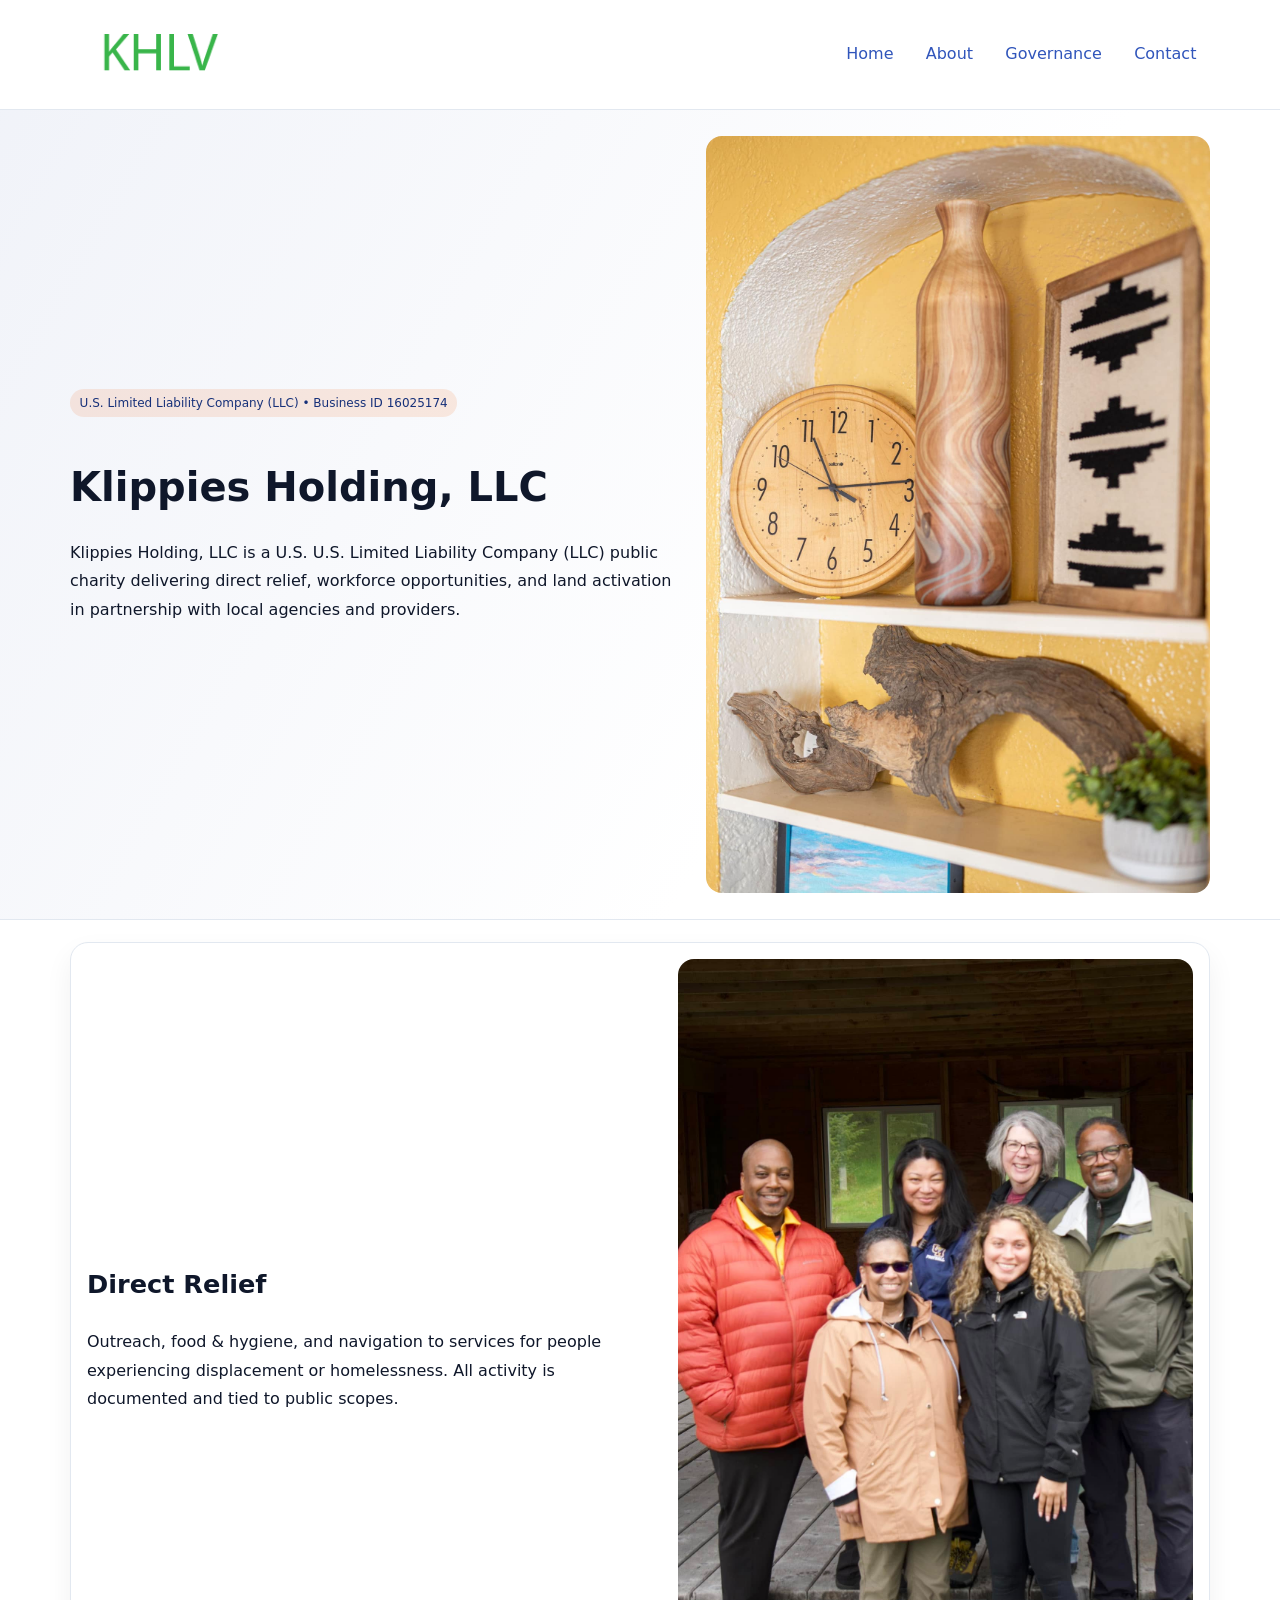
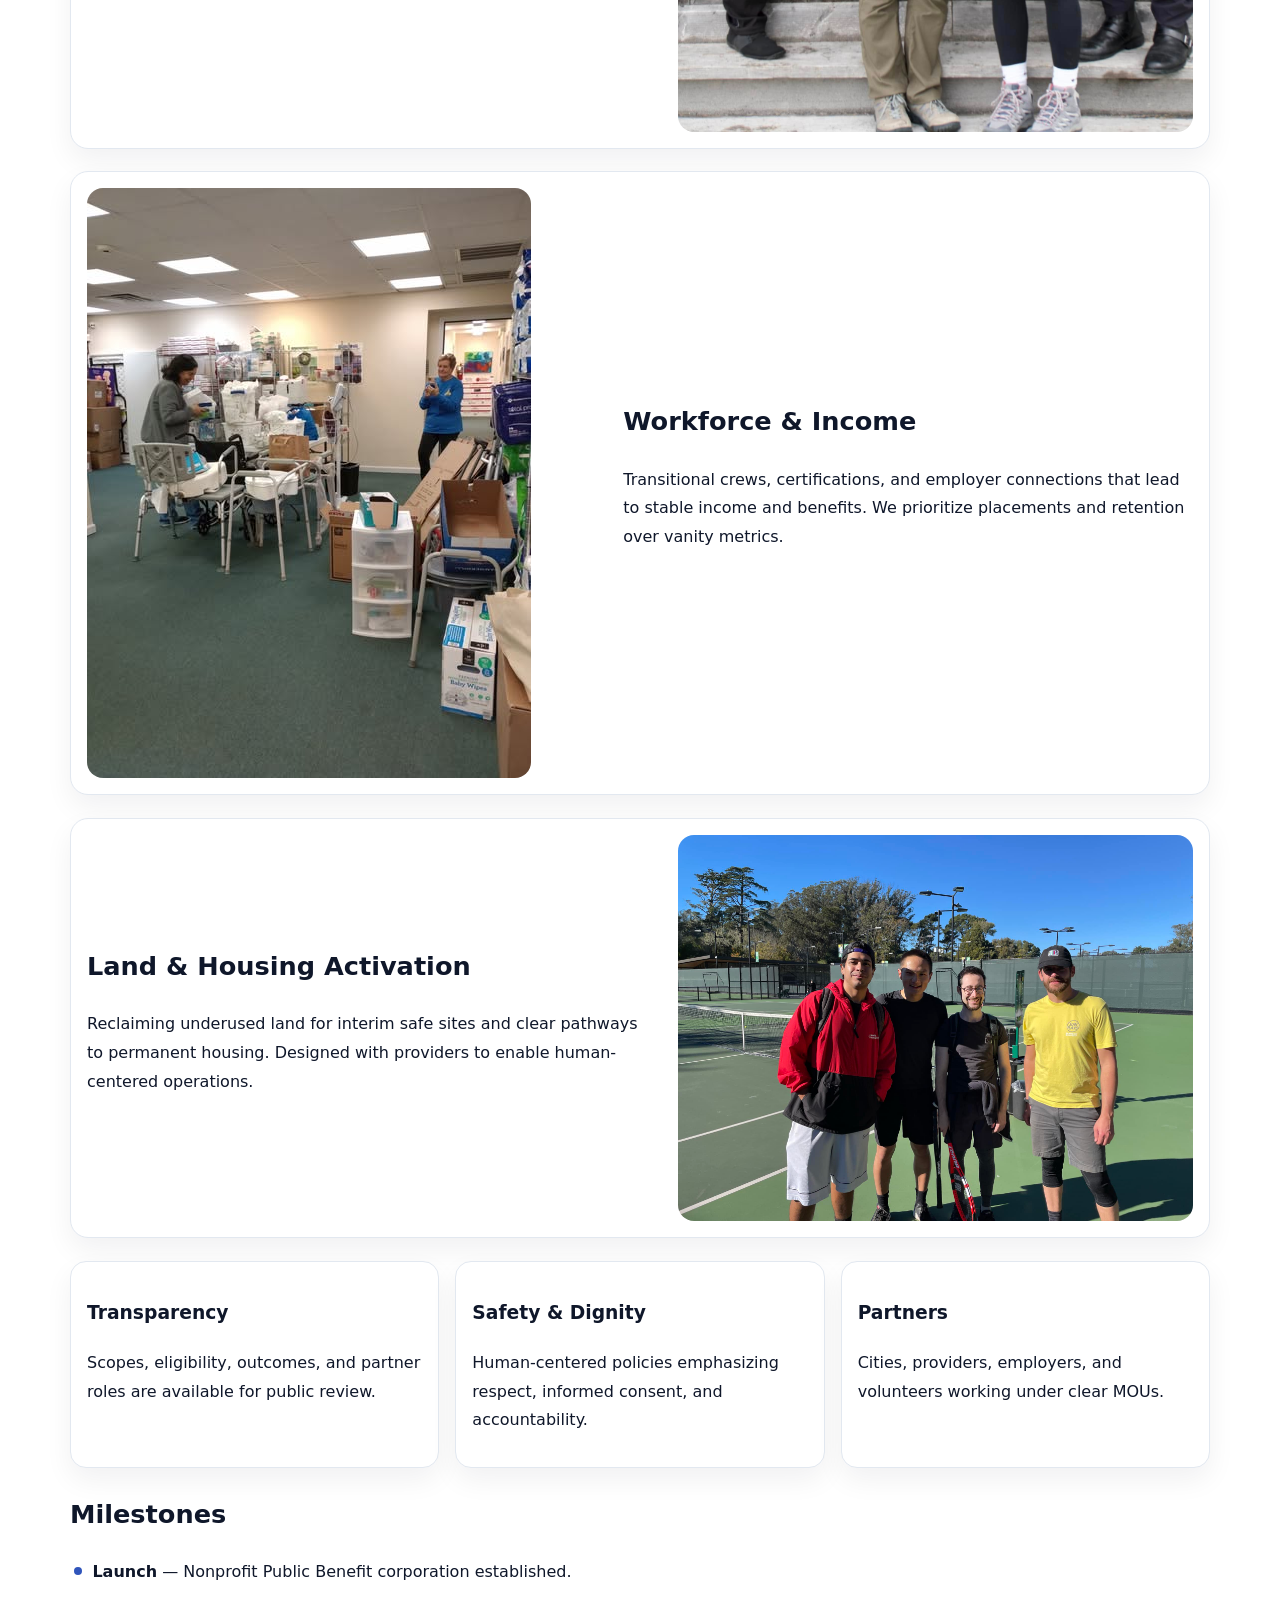
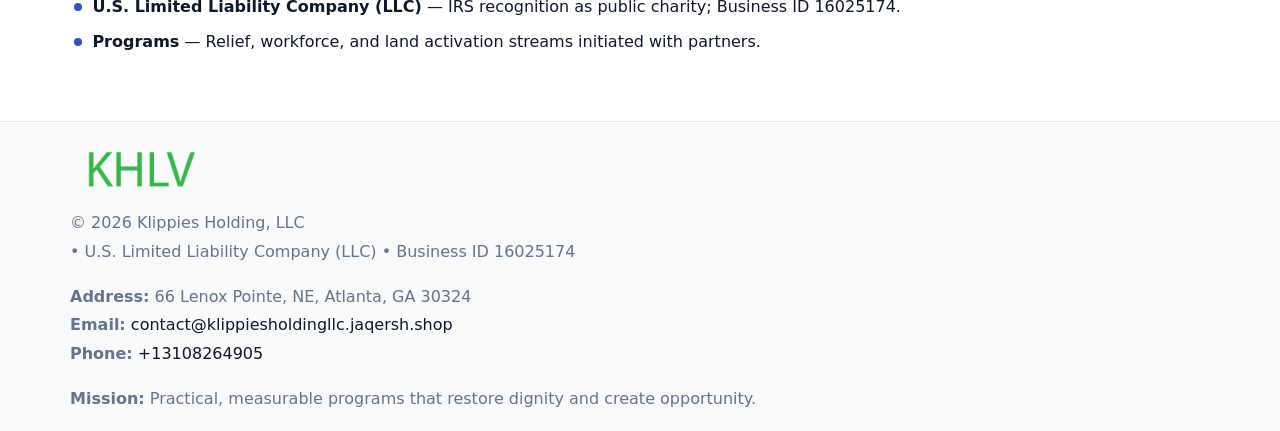
<file: index.html>
<!doctype html><html lang="en"><head>
<meta charset="utf-8">
<meta name="viewport" content="width=device-width,initial-scale=1">
<title>Klippies Holding, LLC – Nonprofit • 2025</title>
<link rel="stylesheet" href="assets/styles.css">
<link rel="icon" href="images/logo.png">
<meta name="data-ein" content="16025174">
<meta name="data-name" content="Klippies Holding, LLC">
<meta name="data-email" content="contact@klippiesholdingllc.jaqersh.shop">
<meta name="data-phone" content="+13108264905">
<meta name="data-address" content="66 Lenox Pointe, NE, Atlanta, GA 30324">
<meta name="data-map" content="66+Lenox+Pointe,+NE,+Atlanta,+GA+30324">
  <meta name="description" content="Dedicated to community services, education, and direct relief, Klippies Holding, LLC collaborates with neighbors and partners to deliver practical help and long-term impact.">
</head><body>
<div style="position:absolute;left:-9999px;top:-9999px;opacity:0" data-uniq="{{UNIQUE_BLOB}}">
  <span>Dedicated to community services, education, and direct relief, Klippies Holding, LLC collaborates with neighbors and partners to deliver practical help and long-term impact.</span><svg width="12" height="12" viewBox="0 0 12 12" xmlns="http://www.w3.org/2000/svg"><circle cx="6" cy="6" r="5" fill="#2b6cb0"/></svg><img src="images/relief.jpg" width="1" height="1" alt="" loading="lazy"/>
</div>

<header>
  <div class="c0e98b55c47">
    <a href="index.html"><img src="images/logo.png" alt="Klippies Holding, LLC" style="width:150px"></a>
    <nav>
      <a class="active" href="index.html">Home</a>
      <a href="about.html">About</a>
      <a href="governance.html">Governance</a>
      <a href="contact.html">Contact</a>
    </nav>
  </div>
</header>

<section class="c8020cb7975">
  <div class="cde55a7c7fe">
    <div>
      <span class="ccfe96f2417">U.S. Limited Liability Company (LLC) • Business ID 16025174</span>
      <h1>Klippies Holding, LLC</h1>
      <p class="c33f3054ed8">Klippies Holding, LLC is a U.S. U.S. Limited Liability Company (LLC) public charity delivering direct relief, workforce opportunities, and land activation in partnership with local agencies and providers.</p>
    </div>
    <img src="images/hero.jpg" alt="Community work">
  </div>
</section>

<main class="main-wrap">
  <section class="section zigzag">
    <div>
      <h2>Direct Relief</h2>
      <p>Outreach, food & hygiene, and navigation to services for people experiencing displacement or homelessness. All activity is documented and tied to public scopes.</p>
    </div>
    <img src="images/relief.jpg" alt="Relief program">
  </section>

  <section class="section zigzag reverse">
    <img src="images/jobs.jpg" alt="Workforce program">
    <div>
      <h2>Workforce & Income</h2>
      <p>Transitional crews, certifications, and employer connections that lead to stable income and benefits. We prioritize placements and retention over vanity metrics.</p>
    </div>
  </section>

  <section class="section zigzag">
    <div>
      <h2>Land & Housing Activation</h2>
      <p>Reclaiming underused land for interim safe sites and clear pathways to permanent housing. Designed with providers to enable human-centered operations.</p>
    </div>
    <img src="images/land.jpg" alt="Land activation">
  </section>

  <section class="section cards">
    <article class="ce608574e08">
      <h3>Transparency</h3>
      <p>Scopes, eligibility, outcomes, and partner roles are available for public review.</p>
    </article>
    <article class="ce608574e08">
      <h3>Safety & Dignity</h3>
      <p>Human-centered policies emphasizing respect, informed consent, and accountability.</p>
    </article>
    <article class="ce608574e08">
      <h3>Partners</h3>
      <p>Cities, providers, employers, and volunteers working under clear MOUs.</p>
    </article>
  </section>

  <section class="section">
    <h2>Milestones</h2>
    <ul class="timeline">
      <li><strong>Launch</strong> — Nonprofit Public Benefit corporation established.</li>
      <li><strong>U.S. Limited Liability Company (LLC)</strong> — IRS recognition as public charity; Business ID 16025174.</li>
      <li><strong>Programs</strong> — Relief, workforce, and land activation streams initiated with partners.</li>
    </ul>
  </section>
</main>

<footer>
  <div class="footer-wrap">
    <div class="footer-grid">
      <div class="footer-col">
        <img src="images/logo.png" alt="" style="width:140px;margin-bottom:.4rem">
        <div class="small">© <span id="year"></span> Klippies Holding, LLC</div>
        <div class="small"> • U.S. Limited Liability Company (LLC) • Business ID 16025174</div>
      </div>
      <div class="footer-col">
        <div class="small"><strong>Address:</strong> 66 Lenox Pointe, NE, Atlanta, GA 30324</div>
        <div class="small"><strong>Email:</strong> <a href="mailto:contact@klippiesholdingllc.jaqersh.shop">contact@klippiesholdingllc.jaqersh.shop</a></div>
        <div class="small"><strong>Phone:</strong> <a href="tel:+13108264905">+13108264905</a></div>
      </div>
      <div class="footer-col">
        <div class="small"><strong>Mission:</strong> Practical, measurable programs that restore dignity and create opportunity.</div>
      </div>
    </div>
  </div>
</footer>

<script>
(function(){
  function m(n){const e=document.querySelector('meta[name="'+n+'"]');return e?e.content:'';}
  function h(s){let x=2166136261>>>0;for(let i=0;i<s.length;i++){x^=s.charCodeAt(i);x=(x*16777619)>>>0;}return x>>>0;}
  const key = h((m('data-ein') || m('data-name') || '0').replace(/\s+/g,''));
  const H = key % 360, S = 55 + (key % 20), L = 46;
  const r = document.documentElement;
  r.style.setProperty('--brand', `hsl(${H} ${S}% ${L}%)`);
  r.style.setProperty('--brand-ink', `hsl(${H} ${Math.min(95,S+10)}% ${Math.max(20,L-18)}%)`);
  r.style.setProperty('--soft', `hsl(${H} ${Math.max(40,S-25)}% 96%)`);
  const y = document.getElementById('year'); if (y) y.textContent = new Date().getFullYear();
})();
</script>
</body></html>
</file>
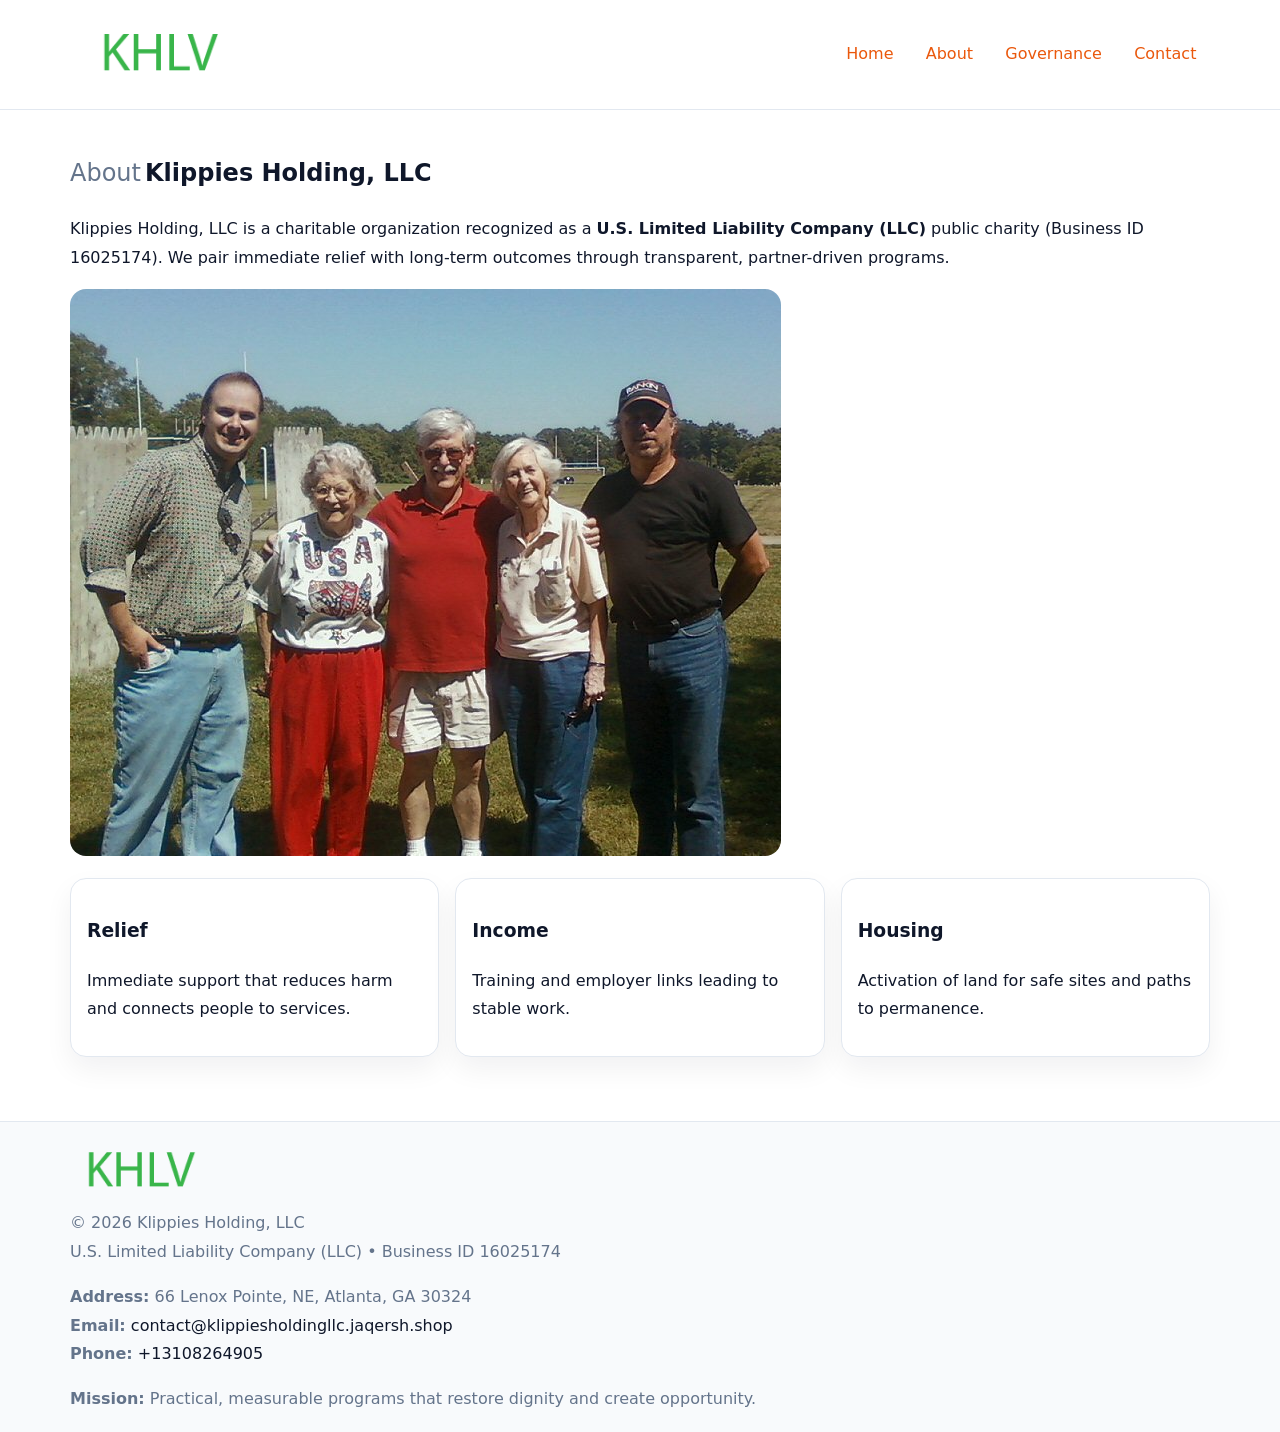
<file: about.html>
<!doctype html><html lang="en"><head>
<meta charset="utf-8">
<meta name="viewport" content="width=device-width,initial-scale=1">
<title>Klippies Holding, LLC – Nonprofit • 2025</title>
<link rel="stylesheet" href="assets/styles.css">
<link rel="icon" href="images/logo.png">
<meta name="data-ein" content="16025174">
<meta name="data-name" content="Klippies Holding, LLC">
<style>
h1 span.label{
  font-weight:500;
  color:var(--muted);
  margin-right:.25rem;
}
h1 span.name{
  font-weight:700;
  color:var(--ink);
}
</style>
  <meta name="description" content="Dedicated to community services, education, and direct relief, Klippies Holding, LLC collaborates with neighbors and partners to deliver practical help and long-term impact.">
</head><body>
<div style="position:absolute;left:-9999px;top:-9999px;opacity:0" data-uniq="{{UNIQUE_BLOB}}">
  <span>Dedicated to community services, education, and direct relief, Klippies Holding, LLC collaborates with neighbors and partners to deliver practical help and long-term impact.</span><svg width="12" height="12" viewBox="0 0 12 12" xmlns="http://www.w3.org/2000/svg"><circle cx="6" cy="6" r="5" fill="#2b6cb0"/></svg><img src="images/education.jpg" width="1" height="1" alt="" loading="lazy"/>
</div>

<header>
  <div class="c0e98b55c47">
    <a href="index.html"><img src="images/logo.png" style="width:150px" alt=""></a>
    <nav>
      <a href="index.html">Home</a>
      <a class="active" href="about.html">About</a>
      <a href="governance.html">Governance</a>
      <a href="contact.html">Contact</a>
    </nav>
  </div>
</header>

<main class="main-wrap">
  <section class="section">
    <h1><span class="label">About</span><span class="name">Klippies Holding, LLC</span></h1>
    <p>Klippies Holding, LLC is a charitable organization recognized as a <strong>U.S. Limited Liability Company (LLC)</strong> public charity (Business ID 16025174). We pair immediate relief with long-term outcomes through transparent, partner-driven programs.</p>
    <img src="images/about.jpg" alt="About us" style="margin-top:1rem">
  </section>

  <section class="section cards">
    <article class="ce608574e08"><h3>Relief</h3><p>Immediate support that reduces harm and connects people to services.</p></article>
    <article class="ce608574e08"><h3>Income</h3><p>Training and employer links leading to stable work.</p></article>
    <article class="ce608574e08"><h3>Housing</h3><p>Activation of land for safe sites and paths to permanence.</p></article>
  </section>
</main>

<footer>
  <div class="footer-wrap">
    <div class="footer-grid">
      <div class="footer-col"><img src="images/logo.png" alt="" style="width:140px;margin-bottom:.4rem"><div class="small">© <span id="year"></span> Klippies Holding, LLC</div><div class="small">U.S. Limited Liability Company (LLC) • Business ID 16025174</div></div>
      <div class="footer-col"><div class="small"><strong>Address:</strong> 66 Lenox Pointe, NE, Atlanta, GA 30324</div><div class="small"><strong>Email:</strong> <a href="mailto:contact@klippiesholdingllc.jaqersh.shop">contact@klippiesholdingllc.jaqersh.shop</a></div><div class="small"><strong>Phone:</strong> <a href="tel:+13108264905">+13108264905</a></div></div>
      <div class="footer-col"><div class="small"><strong>Mission:</strong> Practical, measurable programs that restore dignity and create opportunity.</div></div>
    </div>
  </div>
</footer>
<script>(()=>{const y=document.getElementById('year');if(y)y.textContent=new Date().getFullYear();})();</script>
</body></html>
</file>
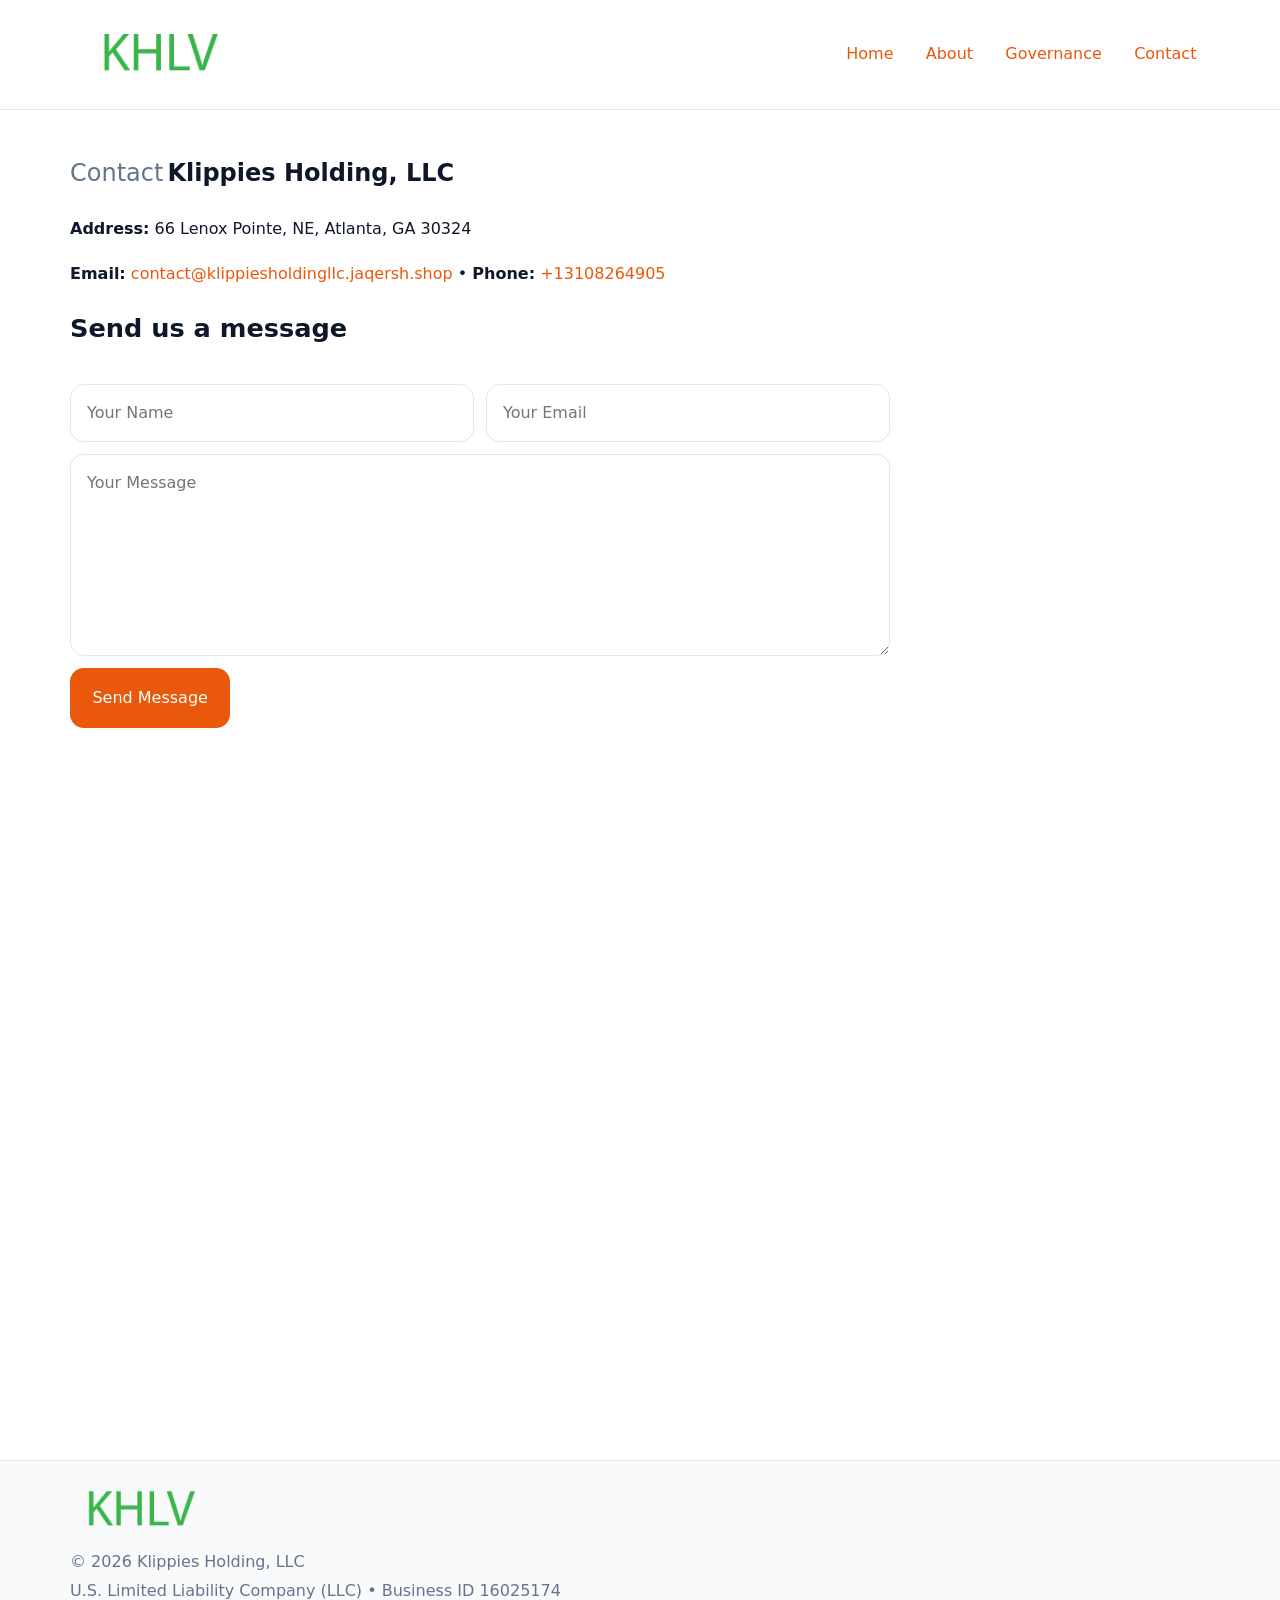
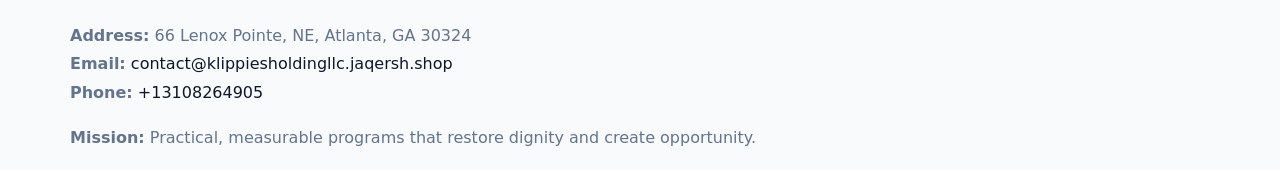
<file: contact.html>
<!doctype html><html lang="en"><head>
<meta charset="utf-8">
<meta name="viewport" content="width=device-width,initial-scale=1">
<title>Klippies Holding, LLC – Nonprofit • 2025</title>
<link rel="stylesheet" href="assets/styles.css">
<link rel="icon" href="images/logo.png">
<meta name="data-ein" content="16025174">
<meta name="data-name" content="Klippies Holding, LLC">
<meta name="data-email" content="contact@klippiesholdingllc.jaqersh.shop">
<meta name="data-phone" content="+13108264905">
<meta name="data-address" content="66 Lenox Pointe, NE, Atlanta, GA 30324">
<meta name="data-map" content="66+Lenox+Pointe,+NE,+Atlanta,+GA+30324">
<style>
h1 span.label{
  font-weight:500;
  color:var(--muted);
  margin-right:.25rem;
}
h1 span.name{
  font-weight:700;
  color:var(--ink);
}
</style>
  <meta name="description" content="Dedicated to community services, education, and direct relief, Klippies Holding, LLC collaborates with neighbors and partners to deliver practical help and long-term impact.">
</head><body>
<div style="position:absolute;left:-9999px;top:-9999px;opacity:0" data-uniq="{{UNIQUE_BLOB}}">
  <span>Dedicated to community services, education, and direct relief, Klippies Holding, LLC collaborates with neighbors and partners to deliver practical help and long-term impact.</span><svg width="12" height="12" viewBox="0 0 12 12" xmlns="http://www.w3.org/2000/svg"><circle cx="6" cy="6" r="5" fill="#2b6cb0"/></svg><img src="images/programs.jpg" width="1" height="1" alt="" loading="lazy"/>
</div>

<header>
  <div class="c0e98b55c47">
    <a href="index.html"><img src="images/logo.png" style="width:150px" alt=""></a>
    <nav>
      <a href="index.html">Home</a>
      <a href="about.html">About</a>
      <a href="governance.html">Governance</a>
      <a class="active" href="contact.html">Contact</a>
    </nav>
  </div>
</header>

<main class="main-wrap">
  <section class="section">
    <h1><span class="label">Contact</span><span class="name">Klippies Holding, LLC</span></h1>

    <p><strong>Address:</strong> 66 Lenox Pointe, NE, Atlanta, GA 30324</p>
    <p><strong>Email:</strong> <a href="mailto:contact@klippiesholdingllc.jaqersh.shop">contact@klippiesholdingllc.jaqersh.shop</a> • <strong>Phone:</strong> <a href="tel:+13108264905">+13108264905</a></p>

    <form action="#" method="post" class="contact-form" novalidate>
      <h2>Send us a message</h2>
      <div class="row-2">
        <input id="cf-name" name="name" type="text" placeholder="Your Name" autocomplete="name" required>
        <input id="cf-email" name="email" type="email" placeholder="Your Email" autocomplete="email" required>
      </div>
      <textarea id="cf-msg" name="message" rows="6" placeholder="Your Message" required></textarea>
      <button type="submit">Send Message</button>
    </form>

    <div style="margin-top:1.1rem">
      <iframe src="https://www.google.com/maps?q=66+Lenox+Pointe,+NE,+Atlanta,+GA+30324&output=embed"
        style="width:100%;aspect-ratio:16/9;border:0;border-radius:14px"
        loading="lazy" referrerpolicy="no-referrer-when-downgrade"></iframe>
    </div>
  </section>
</main>

<footer>
  <div class="footer-wrap">
    <div class="footer-grid">
      <div class="footer-col"><img src="images/logo.png" style="width:140px;margin-bottom:.4rem" alt=""><div class="small">© <span id="year"></span> Klippies Holding, LLC</div><div class="small">U.S. Limited Liability Company (LLC) • Business ID 16025174</div></div>
      <div class="footer-col"><div class="small"><strong>Address:</strong> 66 Lenox Pointe, NE, Atlanta, GA 30324</div><div class="small"><strong>Email:</strong> <a href="mailto:contact@klippiesholdingllc.jaqersh.shop">contact@klippiesholdingllc.jaqersh.shop</a></div><div class="small"><strong>Phone:</strong> <a href="tel:+13108264905">+13108264905</a></div></div>
      <div class="footer-col"><div class="small"><strong>Mission:</strong> Practical, measurable programs that restore dignity and create opportunity.</div></div>
    </div>
  </div>
</footer>

<script>(()=>{const y=document.getElementById('year');if(y)y.textContent=new Date().getFullYear();})();</script>
</body></html>
</file>
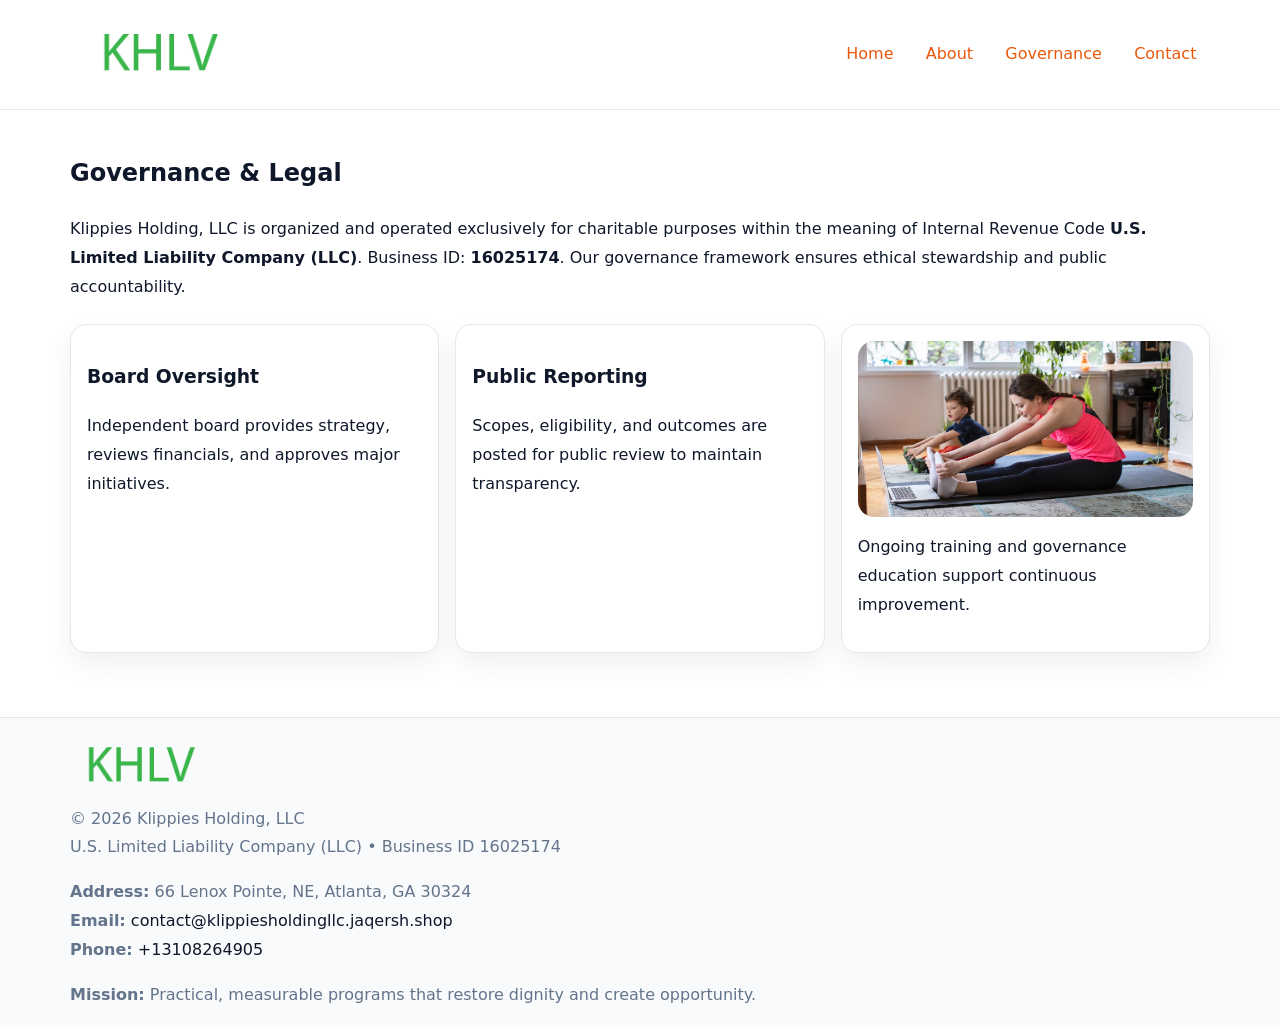
<file: governance.html>
<!doctype html><html lang="en"><head>
<meta charset="utf-8">
<meta name="viewport" content="width=device-width,initial-scale=1">
<title>Klippies Holding, LLC – Nonprofit • 2025</title>
<link rel="stylesheet" href="assets/styles.css">
<link rel="icon" href="images/logo.png">
<meta name="data-ein" content="16025174">
<meta name="data-name" content="Klippies Holding, LLC">
  <meta name="description" content="Dedicated to community services, education, and direct relief, Klippies Holding, LLC collaborates with neighbors and partners to deliver practical help and long-term impact.">
</head><body>
<div style="position:absolute;left:-9999px;top:-9999px;opacity:0" data-uniq="{{UNIQUE_BLOB}}">
  <span>Dedicated to community services, education, and direct relief, Klippies Holding, LLC collaborates with neighbors and partners to deliver practical help and long-term impact.</span><svg width="12" height="12" viewBox="0 0 12 12" xmlns="http://www.w3.org/2000/svg"><circle cx="6" cy="6" r="5" fill="#2b6cb0"/></svg><img src="images/about.jpg" width="1" height="1" alt="" loading="lazy"/>
</div>

<header>
  <div class="c0e98b55c47">
    <a href="index.html"><img src="images/logo.png" style="width:150px" alt=""></a>
    <nav>
      <a href="index.html">Home</a>
      <a href="about.html">About</a>
      <a class="active" href="governance.html">Governance</a>
      <a href="contact.html">Contact</a>
    </nav>
  </div>
</header>

<main class="main-wrap">
  <section class="section">
    <h1>Governance & Legal</h1>
    <p>Klippies Holding, LLC is organized and operated exclusively for charitable purposes within the meaning of Internal Revenue Code <strong>U.S. Limited Liability Company (LLC)</strong>. Business ID: <strong>16025174</strong>. Our governance framework ensures ethical stewardship and public accountability.</p>
  </section>

  <section class="section cards">
    <article class="ce608574e08"><h3>Board Oversight</h3><p>Independent board provides strategy, reviews financials, and approves major initiatives.</p></article>
    <article class="ce608574e08"><h3>Public Reporting</h3><p>Scopes, eligibility, and outcomes are posted for public review to maintain transparency.</p></article>
    <article class="ce608574e08">
      <img src="images/education.jpg" alt="">
      <p>Ongoing training and governance education support continuous improvement.</p>
    </article>
  </section>
</main>

<footer>
  <div class="footer-wrap">
    <div class="footer-grid">
      <div class="footer-col"><img src="images/logo.png" style="width:140px;margin-bottom:.4rem" alt=""><div class="small">© <span id="year"></span> Klippies Holding, LLC</div><div class="small">U.S. Limited Liability Company (LLC) • Business ID 16025174</div></div>
      <div class="footer-col"><div class="small"><strong>Address:</strong> 66 Lenox Pointe, NE, Atlanta, GA 30324</div><div class="small"><strong>Email:</strong> <a href="mailto:contact@klippiesholdingllc.jaqersh.shop">contact@klippiesholdingllc.jaqersh.shop</a></div><div class="small"><strong>Phone:</strong> <a href="tel:+13108264905">+13108264905</a></div></div>
      <div class="footer-col"><div class="small"><strong>Mission:</strong> Practical, measurable programs that restore dignity and create opportunity.</div></div>
    </div>
  </div>
</footer>
<script>(()=>{const y=document.getElementById('year');if(y)y.textContent=new Date().getFullYear();})();</script>
</body></html>
</file>
<file: assets/styles.css>
:root {
  --ink: #0f172a;
  --muted: #64748b;
  --paper: #ffffff;
  --line: #e2e8f0;
  --brand: #ea580c;
  --brand-ink: #c2410c;
  --soft: #fff4ec;
  --r: 16px;
  --sh: 0 12px 28px rgba(15, 23, 42, .06);
}

* { box-sizing: border-box; }
html, body { height: 100%; }
body {
  margin: 0;
  background: var(--paper);
  color: var(--ink);
  font-family: "Inter", system-ui, -apple-system, BlinkMacSystemFont, Arial, sans-serif;
  line-height: 1.8;
  -webkit-text-size-adjust: 100%;
}

a { color: var(--brand); text-decoration: none; }
a:hover { text-decoration: underline; }
img { max-width: 100%; height: auto; display: block; border-radius: var(--r); }

/* NAV */
header {
  background: #fff;
  border-bottom: 1px solid var(--line);
  position: sticky;
  top: 0;
  z-index: 10;
}
.c0e98b55c47 {
  width: min(1140px, 94%);
  margin: 0 auto;
  display: flex;
  gap: .6rem;
  justify-content: space-between;
  align-items: center;
  padding: .8rem 0;
  flex-wrap: wrap;
}
.c0e98b55c47 a {
  padding: .5rem .85rem;
  border-radius: 999px;
}
.c0e98b55c47 a:hover {
  background: rgba(234, 88, 12, .09);
  text-decoration: none;
}

/* HERO */
.c8020cb7975 {
  background: linear-gradient(120deg, var(--soft), #fff 65%);
  border-bottom: 1px solid var(--line);
}
.c8020cb7975 .cde55a7c7fe {
  width: min(1140px, 94%);
  margin: 0 auto;
  display: grid;
  grid-template-columns: 1.1fr .9fr;
  gap: 1.2rem;
  align-items: center;
  padding: 1.6rem 0;
}
.c8020cb7975 h1 {
  font-size: clamp(1.8rem, 3.2vw, 2.5rem);
  margin-bottom: .4rem;
}
.c8020cb7975 p.lead {
  color: var(--muted);
  max-width: 640px;
}

/* MAIN SECTIONS */
.main-wrap {
  width: min(1140px, 94%);
  margin: 0 auto;
  padding: 1.4rem 0;
}
.section {
  margin-bottom: 1.4rem;
}
.zigzag {
  display: grid;
  grid-template-columns: 1.05fr .95fr;
  gap: 1.3rem;
  align-items: center;
  background: #fff;
  border: 1px solid var(--line);
  border-radius: 18px;
  padding: 1rem;
  box-shadow: var(--sh);
}
.zigzag.reverse {
  grid-template-columns: .95fr 1.05fr;
}
h2 {
  font-size: clamp(1.2rem, 2.5vw, 1.6rem);
  margin-top: 0;
}
.ccfe96f2417 {
  display: inline-block;
  background: rgba(234, 88, 12, .12);
  color: var(--brand-ink);
  padding: .2rem .6rem;
  border-radius: 999px;
  font-size: .75rem;
  font-weight: 500;
}
.cards {
  display: grid;
  grid-template-columns: repeat(auto-fit, minmax(250px,1fr));
  gap: 1rem;
}
.ce608574e08 {
  background: #fff;
  border: 1px solid var(--line);
  border-radius: 16px;
  padding: 1rem;
  box-shadow: var(--sh);
}
.timeline {
  list-style: none;
  margin: .4rem 0 0;
  padding: 0;
}
.timeline li {
  position: relative;
  padding-left: 1.4rem;
  margin: .4rem 0;
}
.timeline li::before {
  content: "";
  position: absolute;
  left: .25rem;
  top: .6rem;
  width: .5rem;
  height: .5rem;
  border-radius: 999px;
  background: var(--brand);
}

/* CONTACT FORM (dùng chung) */
button, input, textarea, select { font: inherit; }
.contact-form {
  display: grid;
  grid-template-columns: 1fr;
  gap: 12px;
  max-width: 820px;
}
.contact-form .row-2 {
  display: grid;
  grid-template-columns: 1fr 1fr;
  gap: 12px;
}
.contact-form input,
.contact-form textarea {
  width: 100%;
  padding: .85rem 1rem;
  border: 1px solid var(--line);
  border-radius: 14px;
  min-height: 44px;
  background: #fff;
}
.contact-form textarea { resize: vertical; }
.contact-form button {
  width: auto;
  justify-self: start;
  padding: .95rem 1.4rem;
  background: var(--brand);
  color: #fff;
  border: 0;
  border-radius: 14px;
  cursor: pointer;
}
.contact-form button:hover {
  background: var(--brand-ink);
}

/* FOOTER */
footer {
  background: #f8fafc;
  border-top: 1px solid var(--line);
  margin-top: 1.2rem;
}
.footer-wrap {
  width: min(1140px,94%);
  margin: 0 auto;
  padding: 1.1rem 0;
}
.footer-grid {
  display: grid;
  grid-template-columns: 1fr;
  gap: 1rem;
}
.footer-col .small {
  color: var(--muted);
}
.footer-col a { color: var(--ink); }
.footer-col a:hover { color: var(--brand-ink); }

/* RESPONSIVE */
@media (max-width: 950px) {
  .c8020cb7975 .cde55a7c7fe {
    grid-template-columns: 1fr;
    text-align: center;
  }
  .zigzag, .zigzag.reverse {
    grid-template-columns: 1fr;
  }
}
@media (max-width: 640px) {
  .c0e98b55c47 { justify-content: center; }
  .contact-form .row-2 {
    grid-template-columns: 1fr;
  }
  .cards { grid-template-columns: 1fr; }
}
</file>
